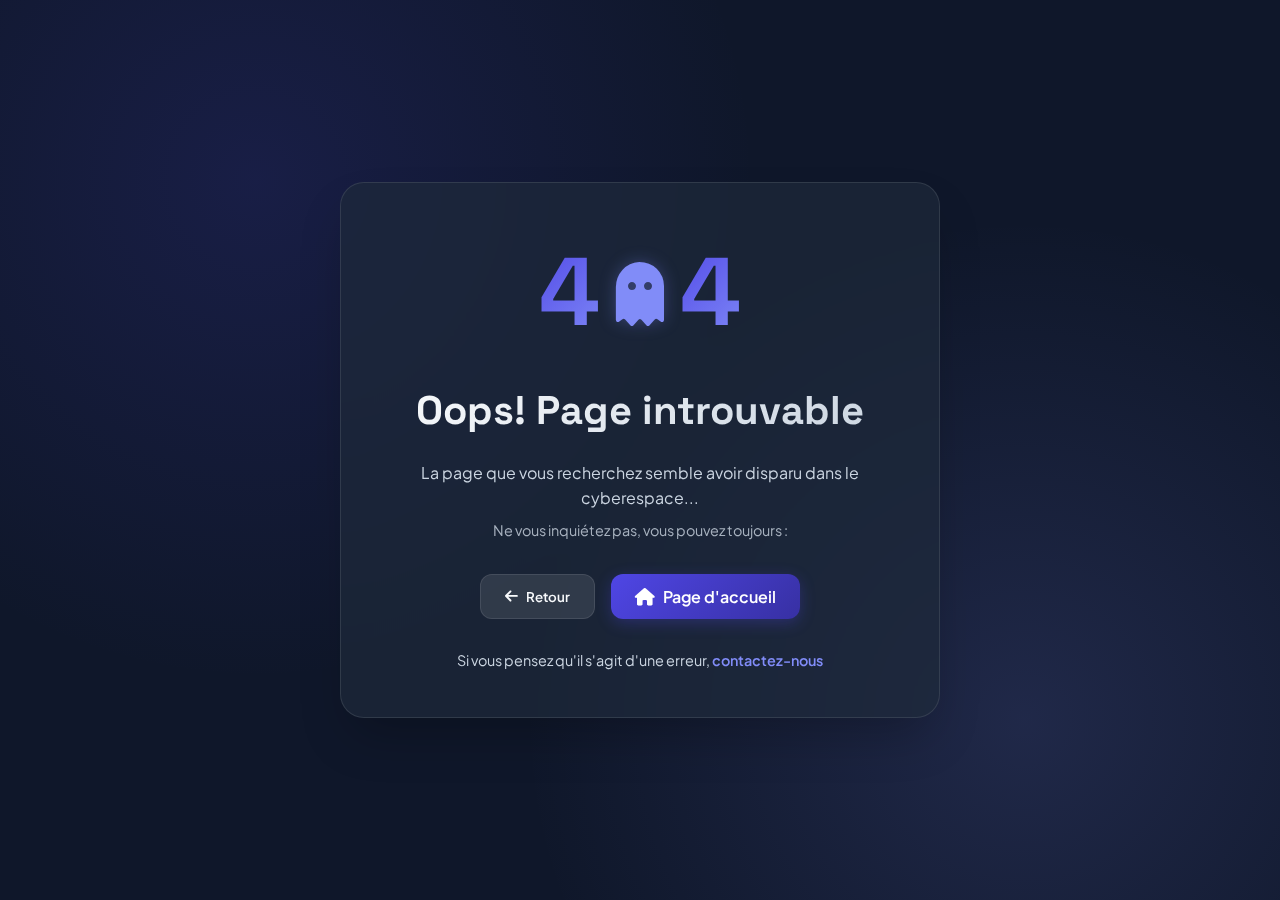
<file: error404.html>
<!DOCTYPE html>
<html lang="fr">
<head>
    <meta charset="UTF-8">
    <meta name="viewport" content="width=device-width, initial-scale=1.0">
    <title>404 - Page Non Trouvée</title>
    <link rel="stylesheet" href="css/style-404.css">
    <link rel="stylesheet" href="https://cdnjs.cloudflare.com/ajax/libs/font-awesome/6.0.0/css/all.min.css">
</head>
<body>
    <main class="error-container">
        <div class="error-content">
            <div class="error-code">
                <span>4</span>
                <div class="emoji">
                    <i class="fas fa-ghost"></i>
                </div>
                <span>4</span>
            </div>
            
            <h1>Oops! Page introuvable</h1>
            
            <div class="message">
                <p>La page que vous recherchez semble avoir disparu dans le cyberespace...</p>
                <p class="sub-message">Ne vous inquiétez pas, vous pouvez toujours :</p>
            </div>

            <div class="action-buttons">
                <button onclick="window.history.back()" class="btn btn-secondary">
                    <i class="fas fa-arrow-left"></i>
                    Retour
                </button>
                
                <a href="/" class="btn btn-primary">
                    <i class="fas fa-home"></i>
                    Page d'accueil
                </a>
            </div>

            <!-- <div class="search-section">
                <p>Ou effectuez une recherche :</p>
                <div class="search-bar">
                    <input type="text" placeholder="Rechercher sur le site...">
                    <button class="search-btn">
                        <i class="fas fa-search"></i>
                    </button>
                </div>
            </div> -->
        </div>

        <footer class="error-footer">
            <p>Si vous pensez qu'il s'agit d'une erreur, <a href="contact.html">contactez-nous</a></p>
        </footer>
    </main>

    <script>
        // Animation du fantôme
        document.querySelector('.fa-ghost').addEventListener('mouseover', function() {
            this.style.animation = 'wobble 1s ease';
            setTimeout(() => this.style.animation = '', 1000);
        });

        // Gestion de la recherche
        document.querySelector('.search-btn').addEventListener('click', function() {
            const searchTerm = document.querySelector('.search-bar input').value;
            if (searchTerm.trim()) {
                window.location.href = `search.html?q=${encodeURIComponent(searchTerm)}`;
            }
        });

        // Permettre la recherche avec la touche Entrée
        document.querySelector('.search-bar input').addEventListener('keypress', function(e) {
            if (e.key === 'Enter') {
                document.querySelector('.search-btn').click();
            }
        });
    </script>
</body>
</html>
</file>
<file: css/style-404.css>
﻿@import url('https://fonts.googleapis.com/css2?family=Space+Grotesk:wght@400;700&family=Plus+Jakarta+Sans:wght@400;600&display=swap');

:root {
    --primary: #4F46E5;
    --secondary: #3730A3;
    --accent: #818CF8;
    --background: #0F172A;
    --surface: rgba(30, 41, 59, 0.7);
    --text: #F8FAFC;
    --text-secondary: #CBD5E1;
}

* {
    margin: 0;
    padding: 0;
    box-sizing: border-box;
}

body {
    background: var(--background);
    background-image: 
        radial-gradient(circle at 20% 20%, rgba(79, 70, 229, 0.15) 0%, transparent 40%),
        radial-gradient(circle at 80% 80%, rgba(129, 140, 248, 0.15) 0%, transparent 40%);
    font-family: 'Plus Jakarta Sans', sans-serif;
    color: var(--text);
    min-height: 100vh;
    display: grid;
    place-items: center;
    padding: 1rem;
}

.error-container {
    background: var(--surface);
    backdrop-filter: blur(12px);
    border-radius: 24px;
    border: 1px solid rgba(255, 255, 255, 0.1);
    padding: 3rem;
    width: min(90%, 600px);
    box-shadow: 0 25px 50px -12px rgba(0, 0, 0, 0.25);
}

.error-content {
    text-align: center;
}

.error-code {
    display: flex;
    align-items: center;
    justify-content: center;
    gap: 1rem;
    margin-bottom: 2rem;
}

.error-code span {
    font-family: 'Space Grotesk', sans-serif;
    font-size: 6rem;
    font-weight: 700;
    background: linear-gradient(135deg, var(--primary), var(--accent));
    -webkit-background-clip: text;
    background-clip: text;
    color: transparent;
}

.emoji {
    font-size: 4rem;
    color: var(--accent);
    animation: float 3s ease-in-out infinite;
}

.emoji i {
    filter: drop-shadow(0 0 8px rgba(129, 140, 248, 0.3));
}

h1 {
    font-family: 'Space Grotesk', sans-serif;
    font-size: 2.5rem;
    margin-bottom: 1.5rem;
    background: linear-gradient(135deg, var(--text), var(--text-secondary));
    -webkit-background-clip: text;
    background-clip: text;
    color: transparent;
}

.message {
    margin-bottom: 2rem;
}

.message p {
    color: var(--text-secondary);
    line-height: 1.6;
    margin-bottom: 0.5rem;
}

.sub-message {
    font-size: 0.9rem;
    opacity: 0.8;
}

.action-buttons {
    display: flex;
    gap: 1rem;
    justify-content: center;
    margin-bottom: 2rem;
}

.btn {
    display: inline-flex;
    align-items: center;
    gap: 0.5rem;
    padding: 0.75rem 1.5rem;
    border-radius: 12px;
    font-weight: 600;
    transition: all 0.3s ease;
    cursor: pointer;
    border: none;
    font-family: inherit;
}

.btn i {
    font-size: 1.1em;
}

.btn-primary {
    background: linear-gradient(135deg, var(--primary), var(--secondary));
    color: white;
    text-decoration: none;
    box-shadow: 0 4px 15px rgba(79, 70, 229, 0.3);
}

.btn-secondary {
    background: rgba(255, 255, 255, 0.1);
    color: var(--text);
    border: 1px solid rgba(255, 255, 255, 0.1);
}

.btn:hover {
    transform: translateY(-2px);
    box-shadow: 0 8px 25px rgba(79, 70, 229, 0.4);
}

.search-section {
    margin-top: 2rem;
}

.search-section p {
    color: var(--text-secondary);
    margin-bottom: 1rem;
}

.search-bar {
    display: flex;
    gap: 0.5rem;
    max-width: 400px;
    margin: 0 auto;
}

.search-bar input {
    flex: 1;
    padding: 0.75rem 1rem;
    border-radius: 12px;
    border: 1px solid rgba(255, 255, 255, 0.1);
    background: rgba(255, 255, 255, 0.05);
    color: var(--text);
    font-family: inherit;
}

.search-bar input:focus {
    outline: none;
    border-color: var(--accent);
    box-shadow: 0 0 0 3px rgba(129, 140, 248, 0.2);
}

.search-btn {
    padding: 0.75rem;
    border-radius: 12px;
    border: none;
    background: var(--primary);
    color: white;
    cursor: pointer;
    transition: all 0.3s ease;
}

.search-btn:hover {
    background: var(--secondary);
    transform: translateY(-2px);
}

.error-footer {
    margin-top: 2rem;
    text-align: center;
    color: var(--text-secondary);
    font-size: 0.9rem;
}

.error-footer a {
    color: var(--accent);
    text-decoration: none;
    font-weight: 600;
}

.error-footer a:hover {
    text-decoration: underline;
}

@keyframes float {
    0%, 100% {
        transform: translateY(0);
    }
    50% {
        transform: translateY(-20px);
    }
}

@keyframes wobble {
    0%, 100% {
        transform: rotate(0);
    }
    25% {
        transform: rotate(-15deg);
    }
    75% {
        transform: rotate(15deg);
    }
}

@media (max-width: 768px) {
    .error-container {
        padding: 2rem;
    }

    .error-code span {
        font-size: 4rem;
    }

    h1 {
        font-size: 2rem;
    }

    .action-buttons {
        flex-direction: column;
    }

    .btn {
        width: 100%;
        justify-content: center;
    }
}

@media (prefers-reduced-motion: reduce) {
    .emoji {
        animation: none;
    }
    
    .btn:hover {
        transform: none;
    }
}
</file>
